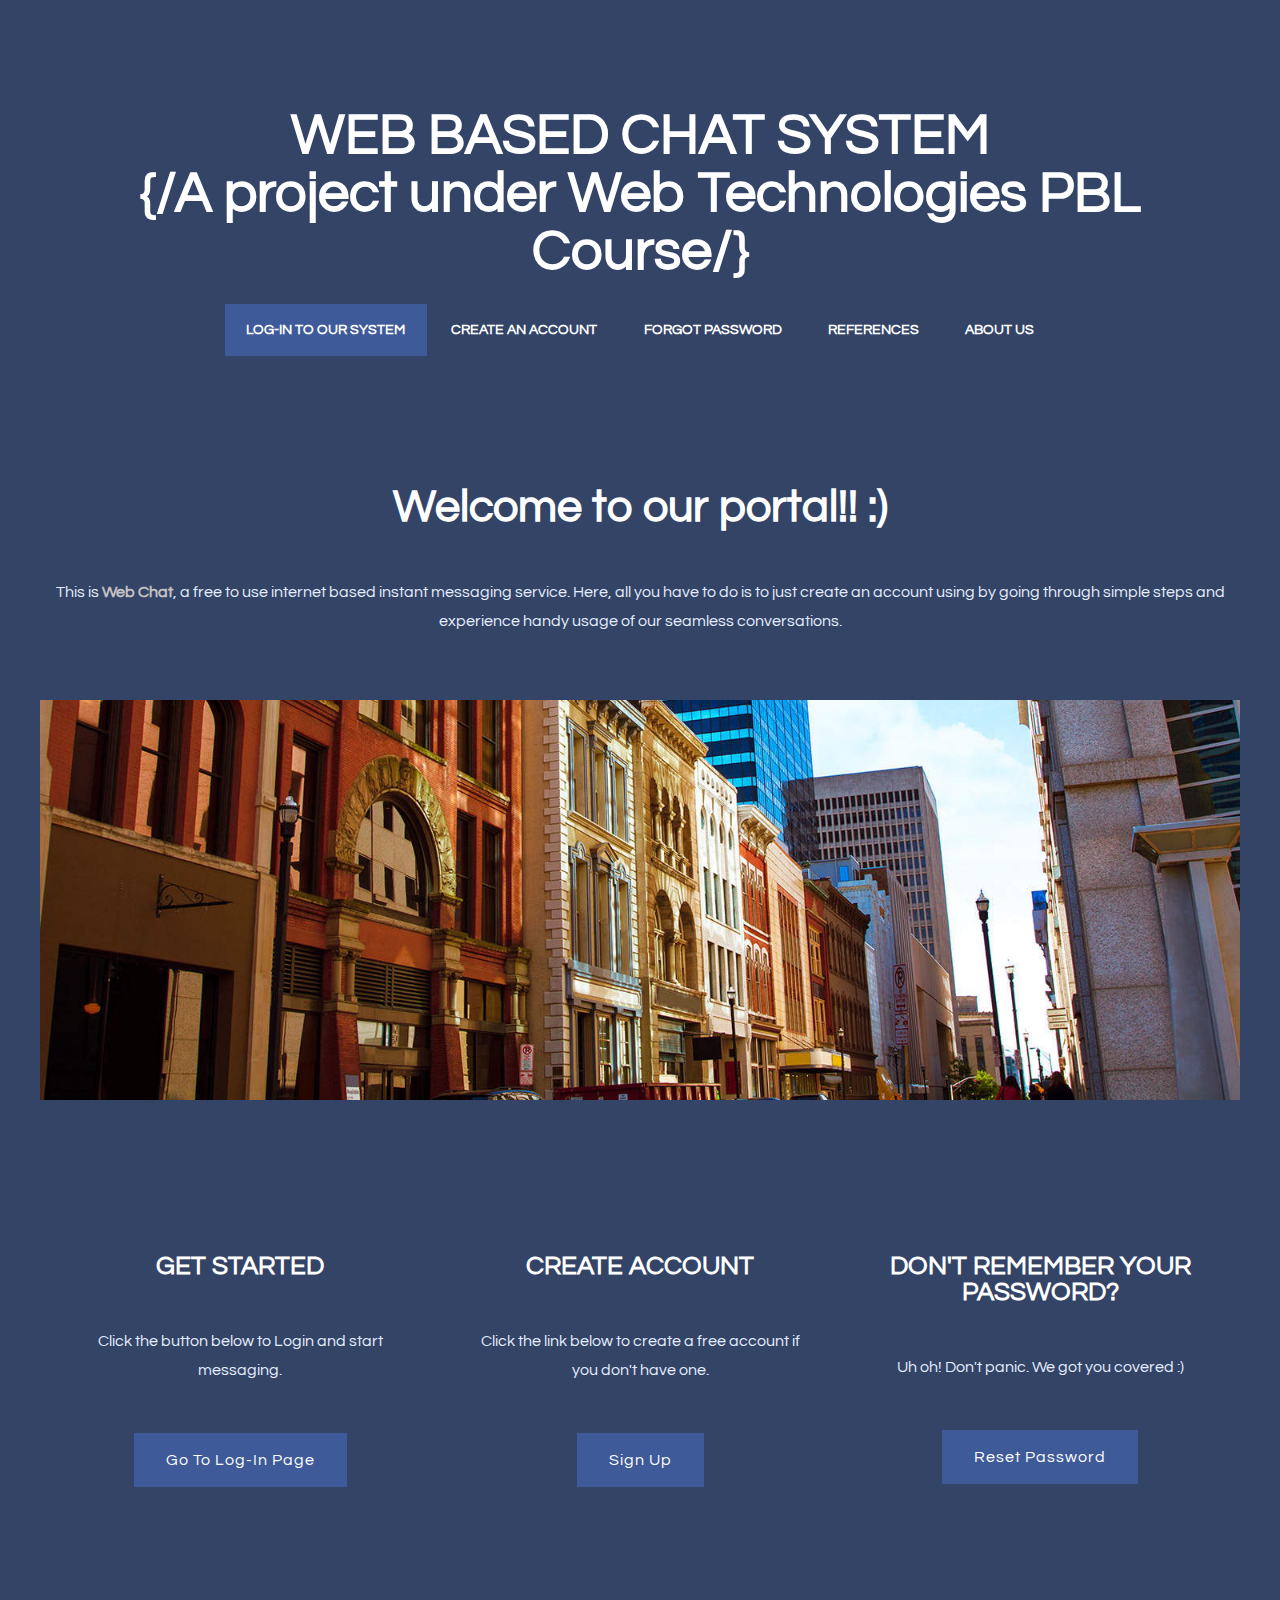
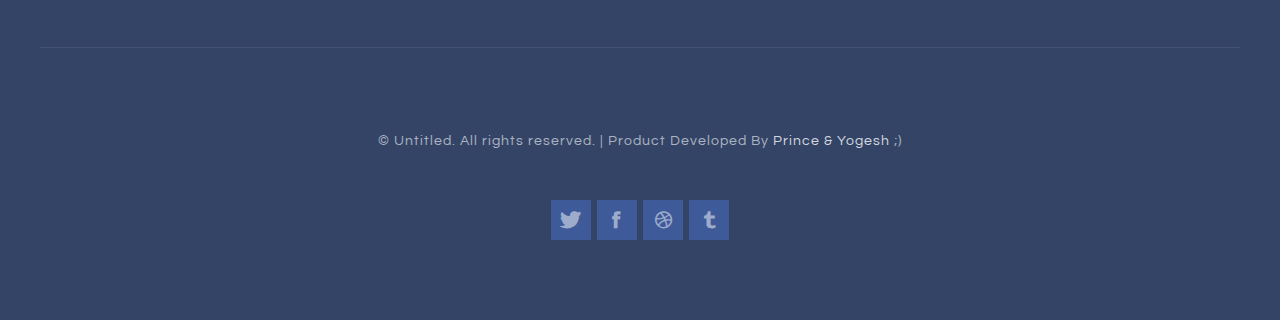
<file: Web Technology MTE Project(Created By Yogesh and Prince)/Web Chat Project Source Codes/Web Chat/index.html>
<!DOCTYPE html>

<html xmlns="http://www.w3.org/1999/xhtml">
<head>
<meta http-equiv="Content-Type" content="text/html; charset=utf-8" />
<title></title>
<meta name="keywords" content="" />
<meta name="description" content="" />
<link href="http://fonts.googleapis.com/css?family=Source+Sans+Pro:200,300,400,600,700,900|Quicksand:400,700|Questrial" rel="stylesheet" />
<link href="default.css" rel="stylesheet" type="text/css" media="all" />
<link href="fonts.css" rel="stylesheet" type="text/css" media="all" />


</head>
<body>
<div id="header-wrapper">
	<div id="header" class="container">
		<div id="logo">
			<h1><a href="#">WEB BASED CHAT SYSTEM<br><center>{/A project under Web Technologies PBL Course/}</center></a></h1>
	
			<div id="menu">
				<ul>
					<li class="active"><a href="file:///E:/Web%20Chat/html.html" accesskey="1" title="">Log-In to our System</a></li>
					<li><a href="file:///E:/Web%20Chat/SignUpPage.html" accesskey="2" title="">CREATE AN ACCOUNT</a></li>
					<li><a href="file:///E:/Web%20Chat/reset.html" accesskey="3" title="">FORGOT PASSWORD</a></li>
					<li><a href="#" accesskey="4" title="">REFERENCES</a></li>
					<li><a href="#" accesskey="5" title="">ABOUT US</a></li>
				</ul>
			</div>
		</div>
	</div>
</div>
<div id="page-wrapper">
	<div id="welcome" class="container">
		<div class="title">
			<h2>Welcome to our portal!! :)</h2>
		</div>
		<p>This is <strong>Web Chat</strong>, a free to use internet based instant messaging service. </a>Here, all you have to do is to just create an account using by going through simple steps and experience handy usage of our seamless conversations.</p>
		<img src="images/banner.jpg" class="image image-full" alt="" />
	</div>
</div>
<div class="wrapper">
	<div id="three-column" class="container">
		<div><span class="arrow-down"></span></div>
		<div id="tbox1">
			<div class="title">
				<h2>GET STARTED</h2>
			</div>
			<p>Click the button below to Login and start messaging.</p>
			<a href="file:///E:/Web%20Chat/html.html" class="button">Go To Log-In Page</a> </div>
		<div id="tbox2">
			<div class="title">
				<h2>CREATE ACCOUNT</h2>
			</div>
			<p>Click the link below to create a free account if you don't have one.</p>
			<a href="file:///E:/Web%20Chat/SignUpPage.html" class="button">Sign Up</a> </div>
		<div id="tbox3">
			<div class="title">
				<h2>DON'T REMEMBER YOUR PASSWORD?</h2>
			</div>
			<p>Uh oh! Don't panic. We got you covered :)</p>
			<a href="file:///E:/Web%20Chat/reset.html" class="button">Reset Password</a> </div>
	</div>
	
</div>
<div id="copyright" class="container">
	<p>&copy; Untitled. All rights reserved. | Product Developed By <a href="http://fotogrph.com/">Prince & Yogesh</a> ;)</p>
		<ul class="contact">
			<li><a href="https://twitter.com/login" class="icon icon-twitter"><span>Twitter</span></a></li>
			<li><a href="https://www.facebook.com/" class="icon icon-facebook"><span></span></a></li>
			<li><a href="https://www.pinterest.com/" class="icon icon-dribbble"><span>Pinterest</span></a></li>
			<li><a href="https://www.tumblr.com/login" class="icon icon-tumblr"><span>Google+</span></a></li>
		</ul>
</div>
</body>
</html>
</file>
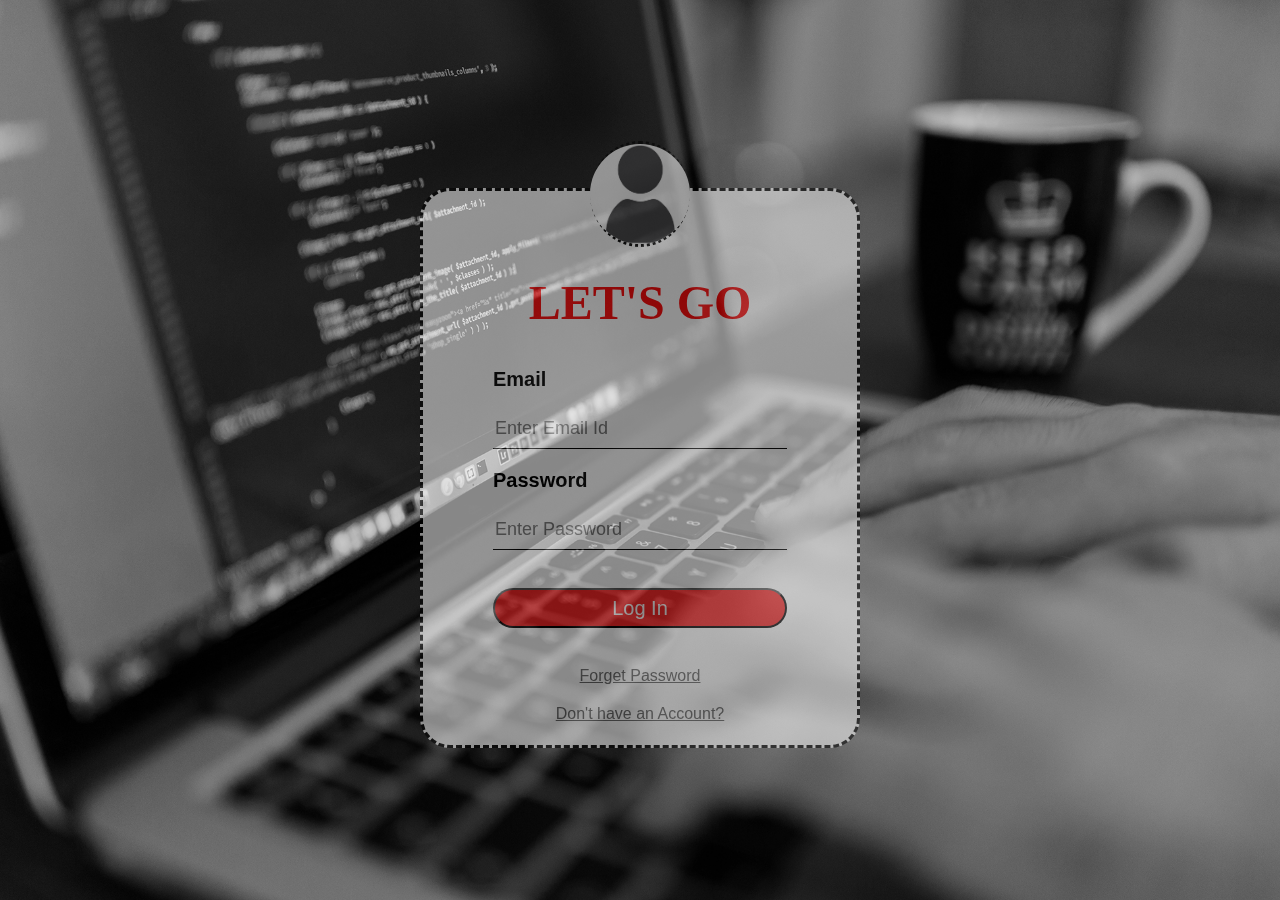
<file: Web Technology MTE Project(Created By Yogesh and Prince)/Web Chat Project Source Codes/Web Chat/html.html>
<html>
<head>
<title>LOGIN</title>
        <link rel="stylesheet" type="text/css" href="ankit.css">
<body>
    <div class="loginbox"><br>
            <img src="sri.jpg" class="sri"><br><br>
            <h1><center><font size="7" color="red" face="constantia">LET'S GO</font></center></h1><br>
                <form>
                    <p>Email</p><br>
                    <input type="text" name="" placeholder="Enter Email Id" autocomplete="off" required>
                    <p>Password</p><br>
                    <input type="password" name="" placeholder="Enter Password" autocomplete="off" required><br><br>
                    <input type="Submit" name="" value="Log In"><br><br>
                    <center><a href="E:\WEB CHAT\reset.html"><font size="3"><u>Forget Password</u></font></a><br><br>
                        <a href="E:\WEB CHAT\SignUpPage.html"><font size="3"><u>Don't have an Account?</u></font></a></center>
                </form>
        </div>
</body>
</head>
</html>
</file>
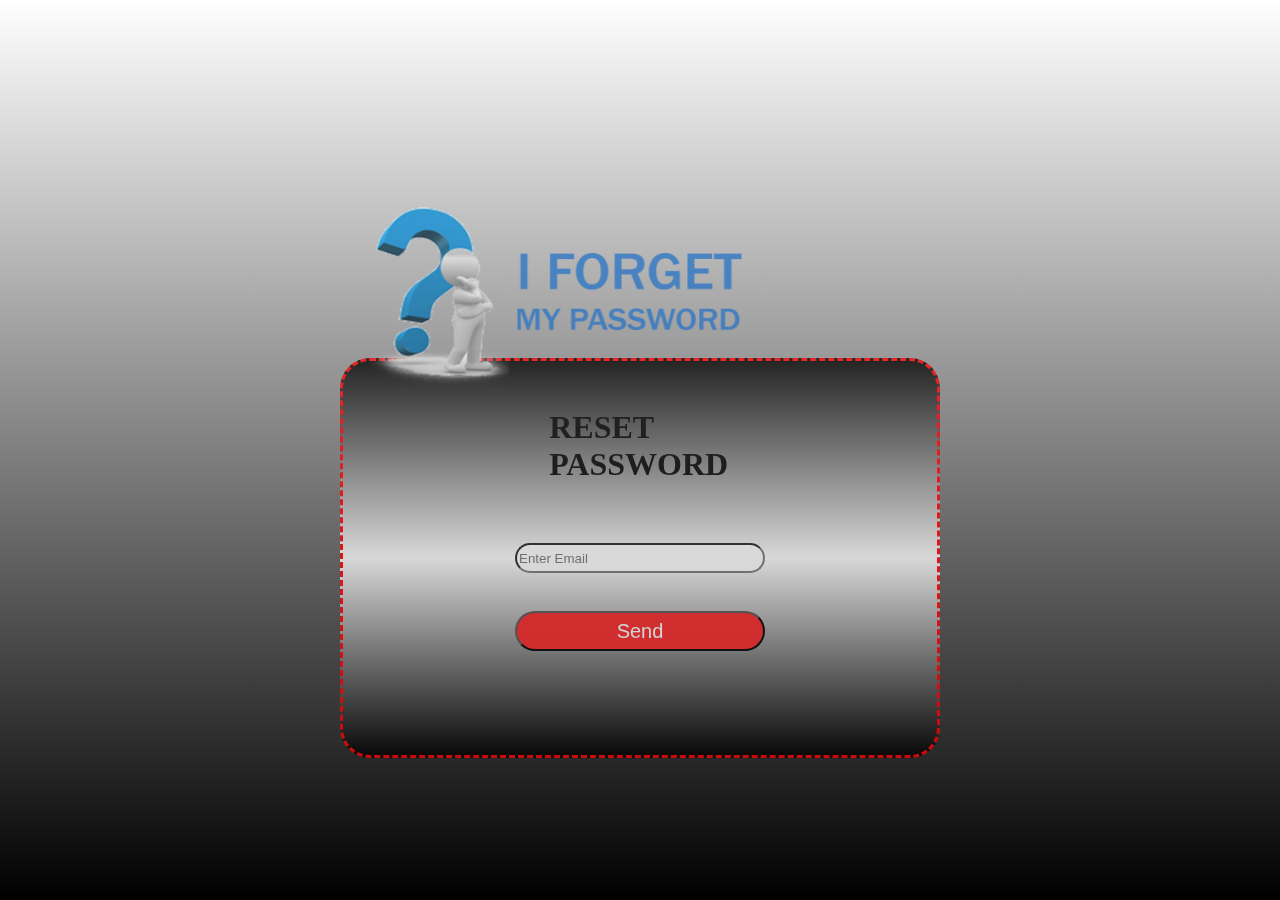
<file: Web Technology MTE Project(Created By Yogesh and Prince)/Web Chat Project Source Codes/Web Chat/reset.html>
<html>
<head>
<title>Reset Password</title>
    <link rel="stylesheet" type="text/css" href="reset.css">
<body>
        <div class="reset-password"><br>
            <img src="Recover-a-Forgotten-Password-using-old-password.png" class="reset">
            <div class="form"><h2><font size="6" color="black" face="constantia">RESET PASSWORD</font></h2><br><br></div><br>
        <form>
            <center>
            <input type="test" placeholder="Enter Email"><br><br>
            <a href="#"><input type="Submit" value="Send"></a><br>
            </center>
            </form>
                
    </div>
</body>
</head>
</html>
</file>
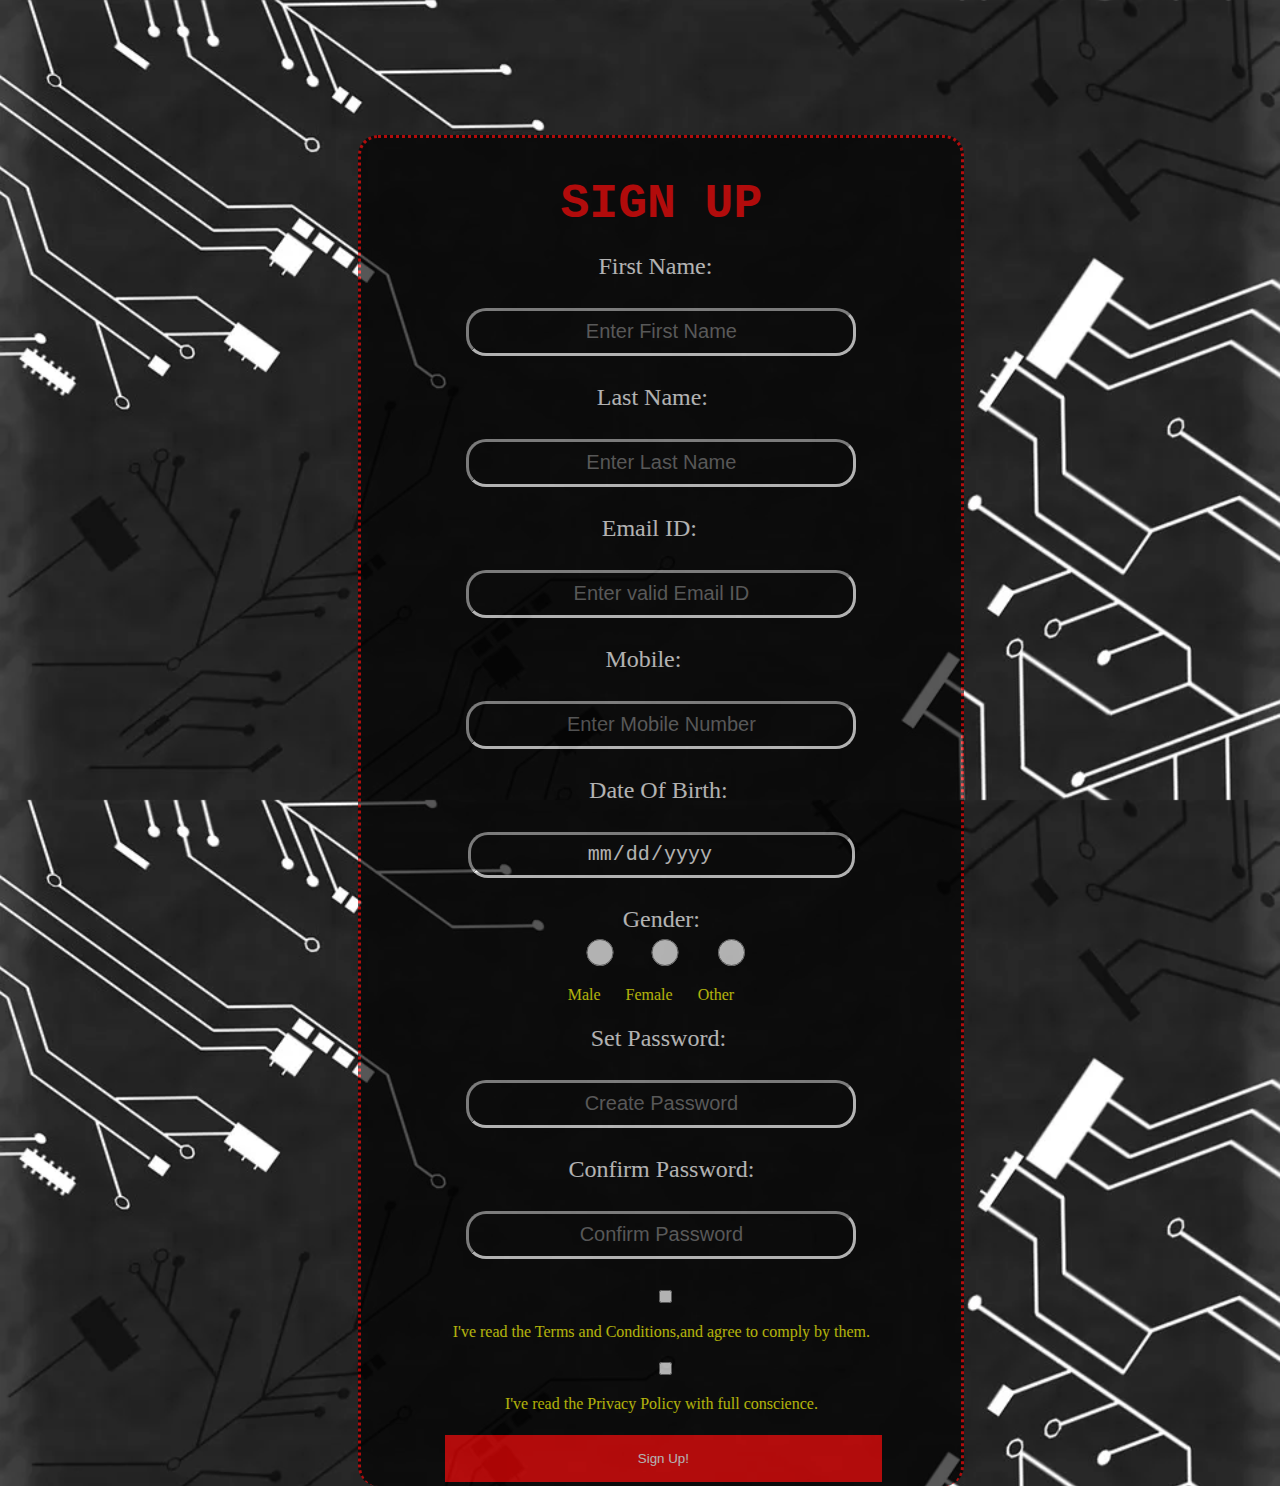
<file: Web Technology MTE Project(Created By Yogesh and Prince)/Web Chat Project Source Codes/Web Chat/SignUpPage.html>
<!DOCTYPE html>
<html>
<head>
	<title>Sign Up</title>
    <link rel="stylesheet" type="text/css" href="signingup.css">
<body class="main">
    <div class="signupbox"><br>
        <div class "division"><h1><center><font size="8" color="red" face="courier">SIGN UP</font></center></h1></div>
			<form class="formfill">
				<font size=5 color="white" face="lucida console">First Name:&nbsp;&nbsp;</font><br><br><input type="text" name="" placeholder="Enter First Name"></br>
				<br>
				<font size=5 color="white" face="lucida console">Last Name:&nbsp;&nbsp;&nbsp;</font><br><br><input type="text" name="" placeholder="Enter Last Name"><br>
				<br>
				<font size=5 color="white" face="lucida console">Email ID:&nbsp;&nbsp;&nbsp;&nbsp;</font><br><br><input type="email" name="" placeholder="Enter valid Email ID"><br>
				<br>
				<font size=5 color="white" face="lucida console">Mobile:&nbsp;&nbsp;&nbsp;&nbsp;&nbsp;&nbsp;</font><br><br><input type="text" name="" placeholder="Enter Mobile Number"><br>
				<br>
				<font size=5 color="white" face="lucida console">Date Of Birth:&nbsp;</font><br><br><input type="date" name="" placeholder="Enter Date Of Birth"><br>
				<br>
				<font size=5 color="white" face="lucida console">&nbsp;&nbsp;&nbsp;&nbsp;&nbsp;Gender:&nbsp;&nbsp;&nbsp;&nbsp;&nbsp;</font><center><table>
					<tr>
						<td>
							<input type="radio" name="r1">Male
	  					</td>
	  					<td>
	  						<input type="radio" name="r1">Female
	  					</td>
	  					<td>
	  						<input type="radio" name="r1">Other
	  					</td>
					</tr>
				</table>
				</center>
			    <br>
			    <font size=5 color="white" face="lucida console">Set Password:&nbsp;</font><br><br><input type="Password" name="" placeholder="Create Password"><br>
			    <br>
			    <font size=5 color="white" face="lucida console">Confirm Password:</font><br><br><input type="Password" name="" placeholder="Confirm Password"><br>
			    <br>
			    <input type="checkbox" name="">I've read the Terms and Conditions,and agree to comply by them.<br>
			    <br>
			    <input type="checkbox" name="">I've read the Privacy Policy with full conscience.<br>
			    <br>
            <a href="E:\Web Chat\html.html"><input type="submit" value="Sign Up!"></a>
            
            </form>
    </div>


</body>
</head>
</html>
</file>
<file: Web Technology MTE Project(Created By Yogesh and Prince)/Web Chat Project Source Codes/Web Chat/default.css>
html, body
	{
		height: 100%;
	}
	
	body
	{
		margin: 0px;
		padding: 0px;
		background: #334467;
		font-family: 'Questrial', sans-serif;
		font-size: 12pt;
		color: #E5EEFF;
	}
	
	
	h1, h2, h3
	{
		margin: 0;
		padding: 0;
		color: #404040;
	}
	
	p, ol, ul
	{
		margin-top: 0;
	}
	
	ol, ul
	{
		padding: 0;
		list-style: none;
	}
	
	p
	{
		line-height: 180%;
	}
	
	strong
	{
	}
	
	a
	{
		color: #16A085;
	}
	
	a:hover
	{
		text-decoration: none;
	}
	

	.container
	{
		margin: 0px auto;
		width: 1200px;
	}
	

/*********************************************************************************/
/* Form Style                                                                    */
/*********************************************************************************/

		form
		{
		}
		
			form label
			{
				display: block;
				text-align: left;
				margin-bottom: 0.5em;
			}
			
			form .submit
			{
				margin-top: 2em;
				line-height: 1.5em;
				font-size: 1.3em;
			}
		
			form input.text,
			form select,
			form textarea
			{
				position: relative;
				-webkit-appearance: none;
				display: block;
				border: 0;
				background: #fff;
				background: rgba(255,255,255,0.75);
				width: 100%;
				border-radius: 0.50em;
				margin: 1em 0em;
				padding: 1.50em 1em;
				box-shadow: inset 0 0.1em 0.1em 0 rgba(0,0,0,0.05);
				border: solid 1px rgba(0,0,0,0.15);
				-moz-transition: all 0.35s ease-in-out;
				-webkit-transition: all 0.35s ease-in-out;
				-o-transition: all 0.35s ease-in-out;
				-ms-transition: all 0.35s ease-in-out;
				transition: all 0.35s ease-in-out;
				font-size: 1em;
				outline: none;
			}

				form input.text:hover,
				form select:hover,
				form textarea:hover
				{
				}

				form input.text:focus,
				form select:focus,
				form textarea:focus
				{
					box-shadow: 0 0 2px 1px #E0E0E0;
					background: #fff;
				}
				
				form textarea
				{
					min-height: 12em;
				}

				form .formerize-placeholder
				{
					color: #555 !important;
				}

				form ::-webkit-input-placeholder
				{
					color: #555 !important;
				}

				form :-moz-placeholder
				{
					color: #555 !important;
				}

				form ::-moz-placeholder
				{
					color: #555 !important;
				}

				form :-ms-input-placeholder
				{
					color: #555 !important;
				}

				form ::-moz-focus-inner
				{
					border: 0;
				}


/*********************************************************************************/
/* Image Style                                                                   */
/*********************************************************************************/

	.image
	{
		display: inline-block;
		border: 1px solid rgba(0,0,0,.1);
	}
	
	.image img
	{
		display: block;
		width: 100%;
	}
	
	.image-full
	{
		display: block;
		width: 100%;
		margin: 0 0 3em 0;
	}
	
	.image-left
	{
		float: left;
		margin: 0 2em 2em 0;
	}
	
	.image-centered
	{
		display: block;
		margin: 0 0 2em 0;
	}
	
	.image-centered img
	{
		margin: 0 auto;
		width: auto;
	}

/*********************************************************************************/
/* List Styles                                                                   */
/*********************************************************************************/

	ul.style1
	{
	}


/*********************************************************************************/
/* Social Icon Styles                                                            */
/*********************************************************************************/

	ul.contact
	{
		margin: 0;
		padding: 2em 0em 0em 0em;
		list-style: none;
	}
	
	ul.contact li
	{
		display: inline-block;
		padding: 0em 0.10em;
		font-size: 1em;
	}
	
	ul.contact li span
	{
		display: none;
		margin: 0;
		padding: 0;
	}
	
	ul.contact li a
	{
		color: #FFF;
	}
	
	ul.contact li a:before
	{
		display: inline-block;
		background: #3E5A99;
		width: 40px;
		height: 40px;
		line-height: 40px;
		text-align: center;
		color: rgba(255,255,255,.5);
	}
	

/*********************************************************************************/
/* Button Style                                                                  */
/*********************************************************************************/

	.button
	{
		display: inline-block;
		margin-top: 2em;
		padding: 0.8em 2em;
		background: #3E5A99;
		line-height: 1.8em;
		letter-spacing: 1px;
		text-decoration: none;
		font-size: 1em;
		color: #FFF;
	}
	
	.button:before
	{
		display: inline-block;
		background: #8DCB89;
		margin-right: 1em;
		width: 40px;
		height: 40px;
		line-height: 40px;
		border-radius: 20px;
		text-align: center;
		color: #272925;
	}
	
	.button-small
	{
	}
		
/*********************************************************************************/
/* Heading Titles                                                                */
/*********************************************************************************/

	.title
	{
		margin-bottom: 3em;
	}
	
	.title h2
	{
		font-size: 2.8em;
		color: #FFF;
	}
	
	.title .byline
	{
		font-size: 1.1em;
		color: rgba(255,255,255,.5);
	}

/*********************************************************************************/
/* Header                                                                        */
/*********************************************************************************/

	#header-wrapper
	{
		overflow: hidden;
		padding: 6em 0em 2em 0em;
	}

	#header
	{
		text-align: center;
	}

/*********************************************************************************/
/* Logo                                                                          */
/*********************************************************************************/

	#logo
	{
	}
	
	#logo h1
	{
		display: inline-block;
		margin-bottom: 0.20em;
		padding: 0.20em 0.9em;
		font-size: 3.5em;
	}
	
	#logo a
	{
		text-decoration: none;
		color: #FFF;
	}
	
	#logo span
	{
		padding-right: 0.5em;
		text-transform: uppercase;
		font-size: 0.90em;
		color: rgba(255,255,255,1);
	}

	#logo span a
	{
		color: rgba(255,255,255,0.8);
	}
	
	

/*********************************************************************************/
/* Menu                                                                          */
/*********************************************************************************/

	#menu
	{
	}
	
	#menu ul
	{
		display: inline-block;
		padding: 0em 2em;
		text-align: center;
	}
	
	#menu li
	{
		display: inline-block;
	}
	
	#menu li a, #menu li span
	{
		display: inline-block;
		padding: 1.3em 1.5em;
		text-decoration: none;
		font-size: 0.90em;
		font-weight: 600;
		text-transform: uppercase;
		outline: 0;
		color: #FFF;
	}
	
	#menu li:hover a, #menu li.active a, #menu li.active span
	{
		background: #3E5A99;
	}
	
	#menu .current_page_item a
	{
		color: #FFF;
	}
	

/*********************************************************************************/
/* Banner                                                                        */
/*********************************************************************************/

	#banner
	{
	}

/*********************************************************************************/
/* Wrapper                                                                       */
/*********************************************************************************/


	.wrapper
	{
		overflow: hidden;
		padding: 0em 0em 5em 0em;
	}

	#wrapper1
	{
		background: #FFF;
	}

	#wrapper2
	{
		overflow: hidden;
		padding: 5em 0em;
		text-align: center;
	}

	#wrapper3
	{
	}
	
	#wrapper4
	{
	}

/*********************************************************************************/
/* Welcome                                                                       */
/*********************************************************************************/

	#welcome
	{
		overflow: hidden;
		width: 1200px;
		padding: 2em 0px 0em 0px;
		text-align: center;
	}
	
	#welcome .content
	{
		padding: 0em 8em;
	}
	
		#welcome .image
		{
			display: block;
			padding-top: 3em;
			border: none;
		}

	#welcome .title h2
	{
		color: #FFF;
	}
	
	#welcome a,
	#welcome strong
	{
		color: #C6C2C4;
	}

/*********************************************************************************/
/* Page                                                                          */
/*********************************************************************************/

	#page-wrapper
	{
		overflow: hidden;
		padding: 3em 0em 0em 0em;
		text-align: center;
	}

	#page
	{
	}

/*********************************************************************************/
/* Content                                                                       */
/*********************************************************************************/

	#content
	{
		float: left;
		width: 700px;
		padding-right: 100px;
		border-right: 1px solid rgba(0,0,0,.1);
	}

/*********************************************************************************/
/* Sidebar                                                                       */
/*********************************************************************************/

	#sidebar
	{
		float: right;
		width: 350px;
	}

/*********************************************************************************/
/* Footer                                                                        */
/*********************************************************************************/

	#footer
	{
		text-align: center;
	}

	
	#footer .title span
	{
		color: rgba(255,255,255,0.4);
	}

/*********************************************************************************/
/* Copyright                                                                     */
/*********************************************************************************/

	#copyright
	{
		overflow: hidden;
		padding: 5em 0em;
		border-top: 1px solid rgba(255,255,255,0.08);
		text-align: center;
	}
	
	#copyright p
	{
		letter-spacing: 1px;
		font-size: 0.90em;
		color: rgba(255,255,255,0.6);
	}
	
	#copyright a
	{
		text-decoration: none;
		color: rgba(255,255,255,0.8);
	}

/*********************************************************************************/
/* Newsletter                                                                    */
/*********************************************************************************/

	#newsletter
	{
		overflow: hidden;
		padding: 8em 0em;
		background: #EDEDED;
		text-align: center;
	}
	
	#newsletter .title h2
	{
		color: rgba(0,0,0,0.8);
	}
	
	#newsletter .content
	{
		width: 600px;
		margin: 0px auto;
	}
	
/*********************************************************************************/
/* Portfolio                                                                     */
/*********************************************************************************/

	#portfolio
	{
	}
	
	#portfolio .box
	{
		text-align: center;
	}
	
	#portfolio h3
	{
		display: block;
		padding-bottom: 1em;
		font-size: 1em;
		color: rgba(255,255,255,1);
	}

	#portfolio .title
	{
		text-align: center;
	}

	#portfolio .title h2
	{
		color: rgba(0,0,0,0.8);
	}

	.column1,
	.column2,
	.column3,
	.column4
	{
		width: 282px;
	}
	
	.column1,
	.column2,
	.column3
	{
		float: left;
		margin-right: 24px;
	}
	
	.column4
	{
		float: right;
	}

/*********************************************************************************/
/* Three Columns                                                                 */
/*********************************************************************************/

	#three-column
	{
		overflow: hidden;
		text-align: center;
	}
	
	#three-column h2
	{
		margin: 1em 0em;
		font-size: 1.5em;
		font-weight: 700;
	}
	
	#three-column .icon
	{
		position: relative;
		display: block;
		margin: 0px auto 0.80em auto;
		background: none;
		line-height: 150px;
		font-size: 4em;
		width: 150px;
		height: 150px;
		border-radius: 100px;
		border: 6px solid #67128F;
		text-align: center;
		color: #FFF;
		
	}
		
	#three-column #tbox1,
	#three-column #tbox2,
	#three-column #tbox3
	{
		float: left;
		width: 320px;
		padding: 80px 40px 80px 40px;
	}
	
	#three-column .title
	{
		text-align: center;
	}
	
	#three-column .title h2
	{
		font-size: 1.60em;
	}
	
	#three-column .title .byline
	{
		padding-top: 0.50em;
		font-size: 0.90em;
		color: #858585;
	}

	#three-column .arrow-down
	{
		border-top-color: #292929;
	}
	
	
	ul.tools
	{
		margin: 0;
		padding: 0em 0em 0em 0em;
		list-style: none;
	}
	
	ul.tools li
	{
		display: inline-block;
		padding: 0em .2em;
		font-size: 4em;
	}
	
	ul.tools li span
	{
		display: none;
		margin: 0;
		padding: 0;
	}
	
	ul.tools li a
	{
		color: #FFF;
	}
	
	ul.tools li a:before
	{
		display: inline-block;
		background: #1ABC9C;
		width: 120px;
		height: 120px;
		border-radius: 50%;
		line-height: 120px;
		text-align: center;
		color: #FFFFFF;
	}
</file>
<file: Web Technology MTE Project(Created By Yogesh and Prince)/Web Chat Project Source Codes/Web Chat/ankit.css>
body{
    margin:0;
    padding:0;
    background:url(quality-web-design-agency.jpg);
    background-size: cover;
    background-position: center;
    font-family: sans-serif;
    opacity: 0.7;
}

.loginbox{
    width: 440px;
    height: 560px;
    background: #ffffff;
    color: #000;
    top: 52%;
    left: 50%;
    position:absolute;
    transform:translate(-50%,-50%);
    box-sizing: border-box;
    padding: 30px 70px;
    opacity: 0.76;
    border-radius: 30px;
    border-style: dashed;
}
.sri{
    width: 100px;
    height: 100px;
    border-radius: 50%;
    position: absolute;
    top: -50px;
    left: calc(50% - 50px);
    border-top-style:dotted;
    border-bottom-style: dotted;
}

h1{
    margin: 0;
    padding: 0 0 20px;
    text-align: center;
    font-size: 24px;
}
.loginbox p{
    margin: 0;
    padding: 0;
    font-weight: bold;
    font-size: 20;
    
}
.loginbox input{
    width: 100%;
    margin-bottom: 20px;
    color: #000;
    
}
.loginbox input[type="text"],input[type="password"]
{
    
    border: none;
    border-bottom: 1px solid #000;
    background: none;
    outline: none;
    height: 40px;
    color: #000;
    font-size: 18px;
    
}
.loginbox input[type="Submit"]
{
    border: 2;
    outline: none;
    height: 40px;
    background: #fb2525;
    color: #fff;
    font-size: 20px;
    border-radius: 20px;
    
}
.loginbox input[type="Submit"]:hover
{
    cursor: pointer;
    background: #ffc107;
    color: #000;
}
.loginbox a{
    text-decoration: none;
    font-size: 12px;
    line-height: 20px;
    color: dimgray;
    
}
.loginbox a:hover
{
    color: #ffc107;
    
}
</file>
<file: Web Technology MTE Project(Created By Yogesh and Prince)/Web Chat Project Source Codes/Web Chat/signingup.css>
.main{

	background-image:url(za.webp);
	background-size:cover;
	opacity:0.72;
}
.signupbox{
	position:absolute;
	text-align:center;
	background-color:black;
	border-radius:20px;
	border-style:dotted;
	border-color:red;
	color:yellow;
	top:15%;
	left:28%;
	border-bottom: 20px;
	width: 600px;
	opacity: 0.9;

}
.formfill{
	display:inline-block;

}
.signupbox input{
	width: 100%;
	margin-bottom: 20px;
	color: #000;
}
.signupbox input[type="text"],input[type="password"],input[type="email"],input[type="date"]
{
	border-bottom:2px solid red;
	margin-bottom: 10px;
	border-bottom: 1px solid #fff;
	border-width:3px 3px 3px 3px;
	outline: none;
	background:none;
	height: 40px;
	border-radius: 20px;
	font-size: 20px;
	border-color:white;
	width: 380px;
	margin: 10px;
	color: #fff;
	text-align: center;
}
.signupbox input[type="radio"]
{
	border:0px;
	width:100%;
	height:2em;
}
.signupbox input[type="submit"]{
	background-color:red;
	border:none;
	color:white;
	padding:16px 32px;
	text-decoration:none;
	margin:4px 2px;
	cursor:pointer;

}
</file>
<file: Web Technology MTE Project(Created By Yogesh and Prince)/Web Chat Project Source Codes/Web Chat/fonts.css>
@charset 'UTF-8';

@font-face
{
	font-family: 'FontAwesome';
	src: url('fonts/fontawesome-webfont.eot?v=3.0.1');
	src: url('fonts/fontawesome-webfont.eot?#iefix&v=3.0.1') format('embedded-opentype'),
	     url('fonts/fontawesome-webfont.woff?v=3.0.1') format('woff'),
	     url('fonts/fontawesome-webfont.ttf?v=3.0.1') format('truetype'),
	     url('fonts/fontawesome-webfont.svg#FontAwesome') format('svg');
	font-weight: normal;
	font-style: normal;
}

@font-face
{
	font-family: 'Font-Awesome-Social';
	src: url('fonts/fontawesome-social-webfont.eot');
	src: url('fonts/fontawesome-social-webfont.eot?#iefix') format('embedded-opentype'),
	     url('fonts/fontawesome-social-webfont.woff') format('woff'),
		 url('fonts/fontawesome-social-webfont.ttf') format('truetype'),
		 url('fonts/fontawesome-social-webfont.svg#Font-Awesome-More') format('svg');
	font-weight: normal;
	font-style: normal;
}

/*********************************************************************************/
/* Icons                                                                         */
/*********************************************************************************/

	/*
		Powered by:
		
		Font Awesome (http://fortawesome.github.com/Font-Awesome/)
		Font Awesome More (http://gregoryloucas.github.com/Font-Awesome-More/)
	*/

	.icon
	{
		text-decoration: none;
	}

		.icon:before
		{
			font-size: 1.25em;
			text-decoration: none;
			font-family: FontAwesome;
			font-weight: normal;
			font-style: normal;
			-webkit-text-rendering: optimizeLegibility;
			-moz-text-rendering: optimizeLegibility;
			-ms-text-rendering: optimizeLegibility;
			-o-text-rendering: optimizeLegibility;
			text-rendering: optimizeLegibility;
			-webkit-font-smoothing: antialiased;
			-moz-font-smoothing: antialiased;
			-ms-font-smoothing: antialiased;
			-o-font-smoothing: antialiased;
			font-smoothing: antialiased;
			-webkit-font-feature-settings: "liga" 1, "dlig" 1;
			-moz-font-feature-settings: "liga=1, dlig=1";
			-ms-font-feature-settings: "liga" 1, "dlig" 1;
			-o-font-feature-settings: "liga" 1, "dlig" 1;
			font-feature-settings: "liga" 1, "dlig" 1;
		}

		.icon-glass:before                { content: "\f000"; }
		.icon-music:before                { content: "\f001"; }
		.icon-search:before               { content: "\f002"; }
		.icon-envelope:before             { content: "\f003"; }
		.icon-heart:before                { content: "\f004"; }
		.icon-star:before                 { content: "\f005"; }
		.icon-star-empty:before           { content: "\f006"; }
		.icon-user:before                 { content: "\f007"; }
		.icon-film:before                 { content: "\f008"; }
		.icon-th-large:before             { content: "\f009"; }
		.icon-th:before                   { content: "\f00a"; }
		.icon-th-list:before              { content: "\f00b"; }
		.icon-ok:before                   { content: "\f00c"; }
		.icon-remove:before               { content: "\f00d"; }
		.icon-zoom-in:before              { content: "\f00e"; }

		.icon-zoom-out:before             { content: "\f010"; }
		.icon-off:before                  { content: "\f011"; }
		.icon-signal:before               { content: "\f012"; }
		.icon-cog:before                  { content: "\f013"; }
		.icon-trash:before                { content: "\f014"; }
		.icon-home:before                 { content: "\f015"; }
		.icon-file:before                 { content: "\f016"; }
		.icon-time:before                 { content: "\f017"; }
		.icon-road:before                 { content: "\f018"; }
		.icon-download-alt:before         { content: "\f019"; }
		.icon-download:before             { content: "\f01a"; }
		.icon-upload:before               { content: "\f01b"; }
		.icon-inbox:before                { content: "\f01c"; }
		.icon-play-circle:before          { content: "\f01d"; }
		.icon-repeat:before               { content: "\f01e"; }

		/* \f020 doesn't work in Safari. all shifted one down */
		.icon-refresh:before              { content: "\f021"; }
		.icon-list-alt:before             { content: "\f022"; }
		.icon-lock:before                 { content: "\f023"; }
		.icon-flag:before                 { content: "\f024"; }
		.icon-headphones:before           { content: "\f025"; }
		.icon-volume-off:before           { content: "\f026"; }
		.icon-volume-down:before          { content: "\f027"; }
		.icon-volume-up:before            { content: "\f028"; }
		.icon-qrcode:before               { content: "\f029"; }
		.icon-barcode:before              { content: "\f02a"; }
		.icon-tag:before                  { content: "\f02b"; }
		.icon-tags:before                 { content: "\f02c"; }
		.icon-book:before                 { content: "\f02d"; }
		.icon-bookmark:before             { content: "\f02e"; }
		.icon-print:before                { content: "\f02f"; }

		.icon-camera:before               { content: "\f030"; }
		.icon-font:before                 { content: "\f031"; }
		.icon-bold:before                 { content: "\f032"; }
		.icon-italic:before               { content: "\f033"; }
		.icon-text-height:before          { content: "\f034"; }
		.icon-text-width:before           { content: "\f035"; }
		.icon-align-left:before           { content: "\f036"; }
		.icon-align-center:before         { content: "\f037"; }
		.icon-align-right:before          { content: "\f038"; }
		.icon-align-justify:before        { content: "\f039"; }
		.icon-list:before                 { content: "\f03a"; }
		.icon-indent-left:before          { content: "\f03b"; }
		.icon-indent-right:before         { content: "\f03c"; }
		.icon-facetime-video:before       { content: "\f03d"; }
		.icon-picture:before              { content: "\f03e"; }

		.icon-pencil:before               { content: "\f040"; }
		.icon-map-marker:before           { content: "\f041"; }
		.icon-adjust:before               { content: "\f042"; }
		.icon-tint:before                 { content: "\f043"; }
		.icon-edit:before                 { content: "\f044"; }
		.icon-share:before                { content: "\f045"; }
		.icon-check:before                { content: "\f046"; }
		.icon-move:before                 { content: "\f047"; }
		.icon-step-backward:before        { content: "\f048"; }
		.icon-fast-backward:before        { content: "\f049"; }
		.icon-backward:before             { content: "\f04a"; }
		.icon-play:before                 { content: "\f04b"; }
		.icon-pause:before                { content: "\f04c"; }
		.icon-stop:before                 { content: "\f04d"; }
		.icon-forward:before              { content: "\f04e"; }

		.icon-fast-forward:before         { content: "\f050"; }
		.icon-step-forward:before         { content: "\f051"; }
		.icon-eject:before                { content: "\f052"; }
		.icon-chevron-left:before         { content: "\f053"; }
		.icon-chevron-right:before        { content: "\f054"; }
		.icon-plus-sign:before            { content: "\f055"; }
		.icon-minus-sign:before           { content: "\f056"; }
		.icon-remove-sign:before          { content: "\f057"; }
		.icon-ok-sign:before              { content: "\f058"; }
		.icon-question-sign:before        { content: "\f059"; }
		.icon-info-sign:before            { content: "\f05a"; }
		.icon-screenshot:before           { content: "\f05b"; }
		.icon-remove-circle:before        { content: "\f05c"; }
		.icon-ok-circle:before            { content: "\f05d"; }
		.icon-ban-circle:before           { content: "\f05e"; }

		.icon-arrow-left:before           { content: "\f060"; }
		.icon-arrow-right:before          { content: "\f061"; }
		.icon-arrow-up:before             { content: "\f062"; }
		.icon-arrow-down:before           { content: "\f063"; }
		.icon-share-alt:before            { content: "\f064"; }
		.icon-resize-full:before          { content: "\f065"; }
		.icon-resize-small:before         { content: "\f066"; }
		.icon-plus:before                 { content: "\f067"; }
		.icon-minus:before                { content: "\f068"; }
		.icon-asterisk:before             { content: "\f069"; }
		.icon-exclamation-sign:before     { content: "\f06a"; }
		.icon-gift:before                 { content: "\f06b"; }
		.icon-leaf:before                 { content: "\f06c"; }
		.icon-fire:before                 { content: "\f06d"; }
		.icon-eye-open:before             { content: "\f06e"; }

		.icon-eye-close:before            { content: "\f070"; }
		.icon-warning-sign:before         { content: "\f071"; }
		.icon-plane:before                { content: "\f072"; }
		.icon-calendar:before             { content: "\f073"; }
		.icon-random:before               { content: "\f074"; }
		.icon-comment:before              { content: "\f075"; }
		.icon-magnet:before               { content: "\f076"; }
		.icon-chevron-up:before           { content: "\f077"; }
		.icon-chevron-down:before         { content: "\f078"; }
		.icon-retweet:before              { content: "\f079"; }
		.icon-shopping-cart:before        { content: "\f07a"; }
		.icon-folder-close:before         { content: "\f07b"; }
		.icon-folder-open:before          { content: "\f07c"; }
		.icon-resize-vertical:before      { content: "\f07d"; }
		.icon-resize-horizontal:before    { content: "\f07e"; }

		.icon-bar-chart:before            { content: "\f080"; }
		.icon-twitter-sign:before         { content: "\f081"; }
		.icon-facebook-sign:before        { content: "\f082"; }
		.icon-camera-retro:before         { content: "\f083"; }
		.icon-key:before                  { content: "\f084"; }
		.icon-cogs:before                 { content: "\f085"; }
		.icon-comments:before             { content: "\f086"; }
		.icon-thumbs-up:before            { content: "\f087"; }
		.icon-thumbs-down:before          { content: "\f088"; }
		.icon-star-half:before            { content: "\f089"; }
		.icon-heart-empty:before          { content: "\f08a"; }
		.icon-signout:before              { content: "\f08b"; }
		.icon-linkedin-sign:before        { content: "\f08c"; }
		.icon-pushpin:before              { content: "\f08d"; }
		.icon-external-link:before        { content: "\f08e"; }

		.icon-signin:before               { content: "\f090"; }
		.icon-trophy:before               { content: "\f091"; }
		.icon-github-sign:before          { content: "\f092"; }
		.icon-upload-alt:before           { content: "\f093"; }
		.icon-lemon:before                { content: "\f094"; }
		.icon-phone:before                { content: "\f095"; }
		.icon-check-empty:before          { content: "\f096"; }
		.icon-bookmark-empty:before       { content: "\f097"; }
		.icon-phone-sign:before           { content: "\f098"; }
		.icon-twitter:before              { content: "\f099"; }
		.icon-facebook:before             { content: "\f09a"; }
		.icon-github:before               { content: "\f09b"; }
		.icon-unlock:before               { content: "\f09c"; }
		.icon-credit-card:before          { content: "\f09d"; }
		.icon-rss:before                  { content: "\f09e"; }

		.icon-hdd:before                  { content: "\f0a0"; }
		.icon-bullhorn:before             { content: "\f0a1"; }
		.icon-bell:before                 { content: "\f0a2"; }
		.icon-certificate:before          { content: "\f0a3"; }
		.icon-hand-right:before           { content: "\f0a4"; }
		.icon-hand-left:before            { content: "\f0a5"; }
		.icon-hand-up:before              { content: "\f0a6"; }
		.icon-hand-down:before            { content: "\f0a7"; }
		.icon-circle-arrow-left:before    { content: "\f0a8"; }
		.icon-circle-arrow-right:before   { content: "\f0a9"; }
		.icon-circle-arrow-up:before      { content: "\f0aa"; }
		.icon-circle-arrow-down:before    { content: "\f0ab"; }
		.icon-globe:before                { content: "\f0ac"; }
		.icon-wrench:before               { content: "\f0ad"; }
		.icon-tasks:before                { content: "\f0ae"; }

		.icon-filter:before               { content: "\f0b0"; }
		.icon-briefcase:before            { content: "\f0b1"; }
		.icon-fullscreen:before           { content: "\f0b2"; }

		.icon-group:before                { content: "\f0c0"; }
		.icon-link:before                 { content: "\f0c1"; }
		.icon-cloud:before                { content: "\f0c2"; }
		.icon-beaker:before               { content: "\f0c3"; }
		.icon-cut:before                  { content: "\f0c4"; }
		.icon-copy:before                 { content: "\f0c5"; }
		.icon-paper-clip:before           { content: "\f0c6"; }
		.icon-save:before                 { content: "\f0c7"; }
		.icon-sign-blank:before           { content: "\f0c8"; }
		.icon-reorder:before              { content: "\f0c9"; }
		.icon-list-ul:before              { content: "\f0ca"; }
		.icon-list-ol:before              { content: "\f0cb"; }
		.icon-strikethrough:before        { content: "\f0cc"; }
		.icon-underline:before            { content: "\f0cd"; }
		.icon-table:before                { content: "\f0ce"; }

		.icon-magic:before                { content: "\f0d0"; }
		.icon-truck:before                { content: "\f0d1"; }
		.icon-pinterest:before            { content: "\f0d2"; }
		.icon-pinterest-sign:before       { content: "\f0d3"; }
		.icon-google-plus-sign:before     { content: "\f0d4"; }
		.icon-google-plus:before          { content: "\f0d5"; }
		.icon-money:before                { content: "\f0d6"; }
		.icon-caret-down:before           { content: "\f0d7"; }
		.icon-caret-up:before             { content: "\f0d8"; }
		.icon-caret-left:before           { content: "\f0d9"; }
		.icon-caret-right:before          { content: "\f0da"; }
		.icon-columns:before              { content: "\f0db"; }
		.icon-sort:before                 { content: "\f0dc"; }
		.icon-sort-down:before            { content: "\f0dd"; }
		.icon-sort-up:before              { content: "\f0de"; }

		.icon-envelope-alt:before         { content: "\f0e0"; }
		.icon-linkedin:before             { content: "\f0e1"; }
		.icon-undo:before                 { content: "\f0e2"; }
		.icon-legal:before                { content: "\f0e3"; }
		.icon-dashboard:before            { content: "\f0e4"; }
		.icon-comment-alt:before          { content: "\f0e5"; }
		.icon-comments-alt:before         { content: "\f0e6"; }
		.icon-bolt:before                 { content: "\f0e7"; }
		.icon-sitemap:before              { content: "\f0e8"; }
		.icon-umbrella:before             { content: "\f0e9"; }
		.icon-paste:before                { content: "\f0ea"; }
		.icon-lightbulb:before            { content: "\f0eb"; }
		.icon-exchange:before             { content: "\f0ec"; }
		.icon-cloud-download:before       { content: "\f0ed"; }
		.icon-cloud-upload:before         { content: "\f0ee"; }

		.icon-user-md:before              { content: "\f0f0"; }
		.icon-stethoscope:before          { content: "\f0f1"; }
		.icon-suitcase:before             { content: "\f0f2"; }
		.icon-bell-alt:before             { content: "\f0f3"; }
		.icon-coffee:before               { content: "\f0f4"; }
		.icon-food:before                 { content: "\f0f5"; }
		.icon-file-alt:before             { content: "\f0f6"; }
		.icon-building:before             { content: "\f0f7"; }
		.icon-hospital:before             { content: "\f0f8"; }
		.icon-ambulance:before            { content: "\f0f9"; }
		.icon-medkit:before               { content: "\f0fa"; }
		.icon-fighter-jet:before          { content: "\f0fb"; }
		.icon-beer:before                 { content: "\f0fc"; }
		.icon-h-sign:before               { content: "\f0fd"; }
		.icon-plus-sign-alt:before        { content: "\f0fe"; }

		.icon-double-angle-left:before    { content: "\f100"; }
		.icon-double-angle-right:before   { content: "\f101"; }
		.icon-double-angle-up:before      { content: "\f102"; }
		.icon-double-angle-down:before    { content: "\f103"; }
		.icon-angle-left:before           { content: "\f104"; }
		.icon-angle-right:before          { content: "\f105"; }
		.icon-angle-up:before             { content: "\f106"; }
		.icon-angle-down:before           { content: "\f107"; }
		.icon-desktop:before              { content: "\f108"; }
		.icon-laptop:before               { content: "\f109"; }
		.icon-tablet:before               { content: "\f10a"; }
		.icon-mobile-phone:before         { content: "\f10b"; }
		.icon-circle-blank:before         { content: "\f10c"; }
		.icon-quote-left:before           { content: "\f10d"; }
		.icon-quote-right:before          { content: "\f10e"; }

		.icon-spinner:before              { content: "\f110"; }
		.icon-circle:before               { content: "\f111"; }
		.icon-reply:before                { content: "\f112"; }
		.icon-github-alt:before           { content: "\f113"; }
		.icon-folder-close-alt:before     { content: "\f114"; }
		.icon-folder-open-alt:before      { content: "\f115"; }

		.icon-blogger-sign:before,.icon-blogger:before,.icon-delicious:before,.icon-dribbble-sign:before,.icon-dribbble:before,.icon-dropbox:before,.icon-drupal:before,.icon-evernote-sign:before,.icon-evernote:before,.icon-flickr-sign:before,.icon-flickr:before,.icon-forrst-sign:before,.icon-forrst:before,.icon-foursquare-sign:before,.icon-foursquare:before,.icon-git-fork:before,.icon-hacker-news:before,.icon-instagram:before,.icon-lastfm-sign:before,.icon-lastfm:before,.icon-paypal:before,.icon-picasa-sign:before,.icon-picasa:before,.icon-reddit:before,.icon-share-this-sign:before,.icon-share-this:before,.icon-skype:before,.icon-soundcloud:before,.icon-spotify:before,.icon-stack-overflow:before,.icon-tumblr-sign:before,.icon-tumblr:before,.icon-vimeo-sign:before,.icon-vimeo:before,.icon-wordpress-sign:before,.icon-wordpress:before,.icon-yelp-sign:before,.icon-yelp:before,.icon-youtube-sign:before,.icon-youtube:before              {font-family:'Font-Awesome-Social'; }

		.icon-dropbox:before              { content: "\f300"; }
		.icon-drupal:before               { content: "\f301"; }
		.icon-git-fork:before             { content: "\f302"; }
		.icon-instagram:before            { content: "\f303"; }
		.icon-share-this-sign:before      { content: "\f304"; }
		.icon-share-this:before           { content: "\f305"; }
		.icon-foursquare-sign:before      { content: "\f306"; }
		.icon-foursquare:before           { content: "\f307"; }
		.icon-hacker-news:before          { content: "\f308"; }
		.icon-skype:before                { content: "\f309"; }
		.icon-spotify:before              { content: "\f30a"; }
		.icon-soundcloud:before           { content: "\f30b"; }
		.icon-paypal:before               { content: "\f30c"; }
		.icon-youtube-sign:before         { content: "\f30d"; }
		.icon-youtube:before              { content: "\f30e"; }
		.icon-reddit:before               { content: "\f30f"; }
		.icon-blogger-sign:before         { content: "\f310"; }
		.icon-blogger:before              { content: "\f311"; }
		.icon-dribbble-sign:before        { content: "\f312"; }
		.icon-dribbble:before             { content: "\f313"; }
		.icon-evernote-sign:before        { content: "\f314"; }
		.icon-evernote:before             { content: "\f315"; }
		.icon-flickr-sign:before          { content: "\f316"; }
		.icon-flickr:before               { content: "\f317"; }
		.icon-forrst-sign:before          { content: "\f318"; }
		.icon-forrst:before               { content: "\f319"; }
		.icon-delicious:before            { content: "\f31a"; }
		.icon-lastfm-sign:before          { content: "\f31b"; }
		.icon-lastfm:before               { content: "\f31c"; }
		.icon-picasa-sign:before          { content: "\f31d"; }
		.icon-picasa:before               { content: "\f31e"; }
		.icon-stack-overflow:before       { content: "\f320"; }
		.icon-tumblr-sign:before          { content: "\f321"; }
		.icon-tumblr:before               { content: "\f322"; }
		.icon-vimeo-sign:before           { content: "\f323"; }
		.icon-vimeo:before                { content: "\f324"; }
		.icon-wordpress-sign:before       { content: "\f325"; }
		.icon-wordpress:before            { content: "\f326"; }
		.icon-yelp-sign:before            { content: "\f327"; }
		.icon-yelp:before                 { content: "\f328"; }
		.icon-cloud-upload:before		  { content: "\f0ee"; }
		.icon-cloud-download:before		  { content: "\f0ed"; }
</file>
